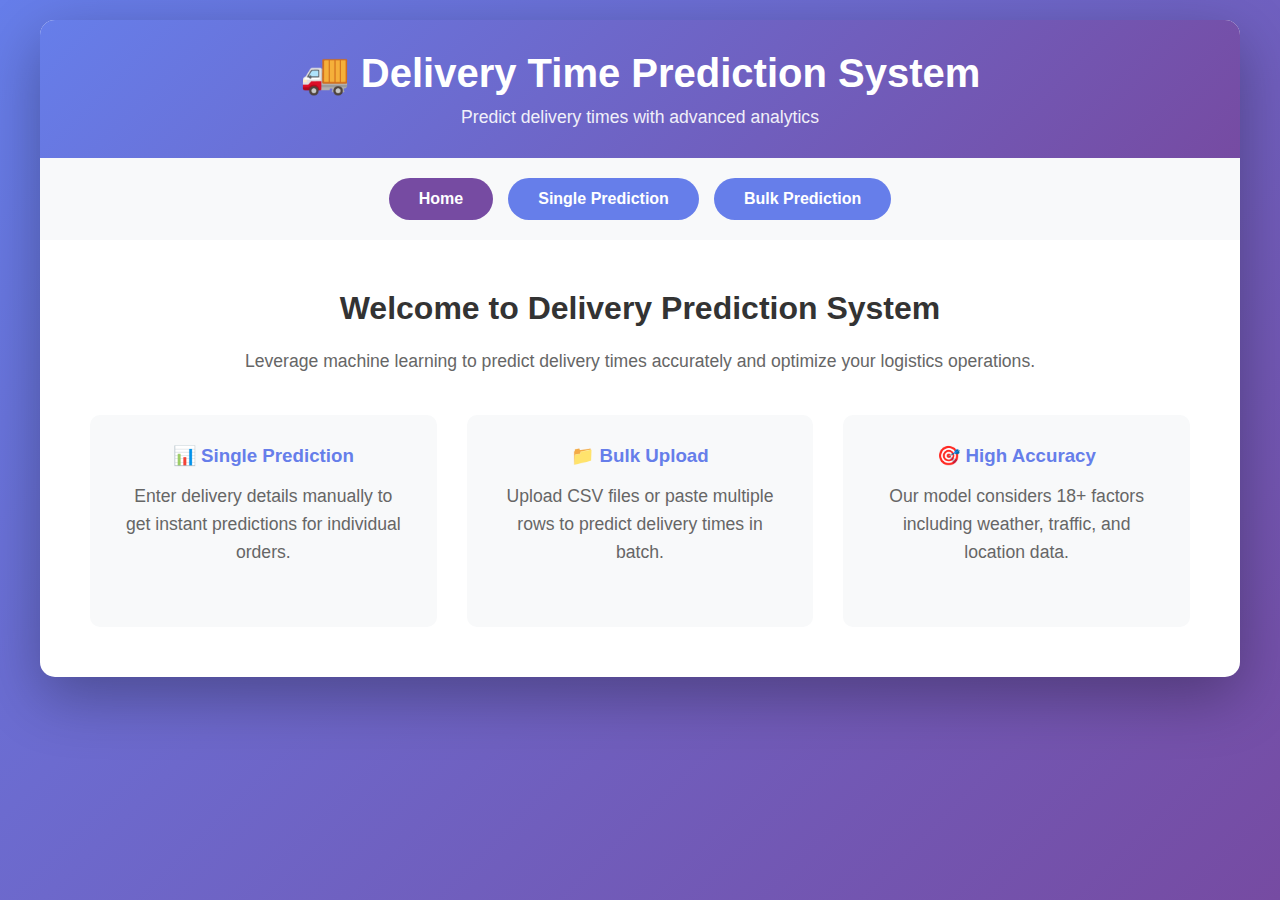
<file: fastapi_app/templates/index.html>
<!DOCTYPE html>
<html lang="en">
<head>
    <meta charset="UTF-8">
    <meta name="viewport" content="width=device-width, initial-scale=1.0">
    <title>Delivery Prediction System</title>
    <style>
        * {
            margin: 0;
            padding: 0;
            box-sizing: border-box;
        }

        body {
            font-family: 'Segoe UI', Tahoma, Geneva, Verdana, sans-serif;
            background: linear-gradient(135deg, #667eea 0%, #764ba2 100%);
            min-height: 100vh;
            padding: 20px;
        }

        .container {
            max-width: 1200px;
            margin: 0 auto;
            background: white;
            border-radius: 15px;
            box-shadow: 0 20px 60px rgba(0, 0, 0, 0.3);
            overflow: hidden;
        }

        .page {
            display: none;
            animation: fadeIn 0.5s;
        }

        .page.active {
            display: block;
        }

        @keyframes fadeIn {
            from { opacity: 0; transform: translateY(20px); }
            to { opacity: 1; transform: translateY(0); }
        }

        /* Header */
        header {
            background: linear-gradient(135deg, #667eea 0%, #764ba2 100%);
            color: white;
            padding: 30px;
            text-align: center;
        }

        header h1 {
            font-size: 2.5em;
            margin-bottom: 10px;
        }

        header p {
            font-size: 1.1em;
            opacity: 0.9;
        }

        /* Navigation */
        .nav-buttons {
            display: flex;
            justify-content: center;
            gap: 15px;
            padding: 20px;
            background: #f8f9fa;
            flex-wrap: wrap;
        }

        .nav-btn {
            padding: 12px 30px;
            background: #667eea;
            color: white;
            border: none;
            border-radius: 25px;
            cursor: pointer;
            font-size: 16px;
            transition: all 0.3s;
            font-weight: 600;
        }

        .nav-btn:hover {
            background: #764ba2;
            transform: translateY(-2px);
            box-shadow: 0 5px 15px rgba(102, 126, 234, 0.4);
        }

        .nav-btn.active {
            background: #764ba2;
        }

        /* Home Page */
        .home-content {
            padding: 50px;
            text-align: center;
        }

        .home-content h2 {
            color: #333;
            font-size: 2em;
            margin-bottom: 20px;
        }

        .home-content p {
            color: #666;
            font-size: 1.1em;
            margin-bottom: 30px;
            line-height: 1.6;
        }

        .feature-grid {
            display: grid;
            grid-template-columns: repeat(auto-fit, minmax(250px, 1fr));
            gap: 30px;
            margin-top: 40px;
        }

        .feature-card {
            background: #f8f9fa;
            padding: 30px;
            border-radius: 10px;
            transition: transform 0.3s;
        }

        .feature-card:hover {
            transform: translateY(-5px);
            box-shadow: 0 10px 25px rgba(0, 0, 0, 0.1);
        }

        .feature-card h3 {
            color: #667eea;
            margin-bottom: 15px;
        }

        /* Form Styles */
        .form-content {
            padding: 40px;
        }

        .form-grid {
            display: grid;
            grid-template-columns: repeat(auto-fit, minmax(300px, 1fr));
            gap: 20px;
            margin-bottom: 30px;
        }

        .form-group {
            display: flex;
            flex-direction: column;
        }

        label {
            color: #333;
            font-weight: 600;
            margin-bottom: 8px;
            font-size: 14px;
        }

        input, select, textarea {
            padding: 12px;
            border: 2px solid #e0e0e0;
            border-radius: 8px;
            font-size: 14px;
            transition: border-color 0.3s;
        }

        input:focus, select:focus, textarea:focus {
            outline: none;
            border-color: #667eea;
        }

        .submit-btn {
            width: 100%;
            padding: 15px;
            background: linear-gradient(135deg, #667eea 0%, #764ba2 100%);
            color: white;
            border: none;
            border-radius: 8px;
            font-size: 18px;
            font-weight: 600;
            cursor: pointer;
            transition: transform 0.3s;
        }

        .submit-btn:hover {
            transform: translateY(-2px);
            box-shadow: 0 5px 15px rgba(102, 126, 234, 0.4);
        }

        /* Bulk Upload */
        .upload-area {
            border: 3px dashed #667eea;
            border-radius: 10px;
            padding: 40px;
            text-align: center;
            margin-bottom: 20px;
            cursor: pointer;
            transition: background 0.3s;
        }

        .upload-area:hover {
            background: #f8f9fa;
        }

        .upload-area input {
            display: none;
        }

        /* Results */
        .result-box {
            margin-top: 30px;
            padding: 25px;
            background: #f8f9fa;
            border-radius: 10px;
            border-left: 5px solid #667eea;
        }

        .result-box h3 {
            color: #333;
            margin-bottom: 15px;
        }

        .result-item {
            padding: 10px;
            background: white;
            margin-bottom: 10px;
            border-radius: 5px;
        }

        .table-container {
            overflow-x: auto;
            margin-top: 20px;
        }

        table {
            width: 100%;
            border-collapse: collapse;
            background: white;
        }

        th, td {
            padding: 12px;
            text-align: left;
            border-bottom: 1px solid #e0e0e0;
        }

        th {
            background: #667eea;
            color: white;
            font-weight: 600;
        }

        tr:hover {
            background: #f8f9fa;
        }

        .csv-input {
            width: 100%;
            min-height: 150px;
            font-family: monospace;
            margin-bottom: 20px;
        }
    </style>
</head>
<body>
    <div class="container">
        <header>
            <h1>🚚 Delivery Time Prediction System</h1>
            <p>Predict delivery times with advanced analytics</p>
        </header>

        <div class="nav-buttons">
            <button class="nav-btn active" onclick="showPage('home')">Home</button>
            <button class="nav-btn" onclick="showPage('single')">Single Prediction</button>
            <button class="nav-btn" onclick="showPage('bulk')">Bulk Prediction</button>
        </div>

        <!-- Home Page -->
        <div id="home" class="page active">
            <div class="home-content">
                <h2>Welcome to Delivery Prediction System</h2>
                <p>Leverage machine learning to predict delivery times accurately and optimize your logistics operations.</p>
                
                <div class="feature-grid">
                    <div class="feature-card">
                        <h3>📊 Single Prediction</h3>
                        <p>Enter delivery details manually to get instant predictions for individual orders.</p>
                    </div>
                    <div class="feature-card">
                        <h3>📁 Bulk Upload</h3>
                        <p>Upload CSV files or paste multiple rows to predict delivery times in batch.</p>
                    </div>
                    <div class="feature-card">
                        <h3>🎯 High Accuracy</h3>
                        <p>Our model considers 18+ factors including weather, traffic, and location data.</p>
                    </div>
                </div>
            </div>
        </div>

        <!-- Single Prediction Page -->
        <div id="single" class="page">
            <div class="form-content">
                <h2 style="color: #333; margin-bottom: 30px;">Single Delivery Prediction</h2>
                <form id="singleForm">
                    <div class="form-grid">
                        <div class="form-group">
                            <label>ID</label>
                            <input type="text" name="ID" required>
                        </div>
                        <div class="form-group">
                            <label>Delivery Person ID</label>
                            <input type="text" name="Delivery_person_ID" required>
                        </div>
                        <div class="form-group">
                            <label>Delivery Person Age</label>
                            <input type="number" name="Delivery_person_Age" required>
                        </div>
                        <div class="form-group">
                            <label>Delivery Person Ratings</label>
                            <input type="number" step="0.1" name="Delivery_person_Ratings" required>
                        </div>
                        <div class="form-group">
                            <label>Restaurant Latitude</label>
                            <input type="number" step="0.000001" name="Restaurant_latitude" required>
                        </div>
                        <div class="form-group">
                            <label>Restaurant Longitude</label>
                            <input type="number" step="0.000001" name="Restaurant_longitude" required>
                        </div>
                        <div class="form-group">
                            <label>Delivery Location Latitude</label>
                            <input type="number" step="0.000001" name="Delivery_location_latitude" required>
                        </div>
                        <div class="form-group">
                            <label>Delivery Location Longitude</label>
                            <input type="number" step="0.000001" name="Delivery_location_longitude" required>
                        </div>
                        <div class="form-group">
                            <label>Order Date</label>
                            <input type="date" name="Order_Date" required>
                        </div>
                        <div class="form-group">
                            <label>Time Ordered</label>
                            <input type="time" name="Time_Orderd" required>
                        </div>
                        <div class="form-group">
                            <label>Time Order Picked</label>
                            <input type="time" name="Time_Order_picked" required>
                        </div>
                        <div class="form-group">
                            <label>Weather Conditions</label>
                            <select name="Weatherconditions" required>
                                <option value="">Select...</option>
                                <option value="Sunny">Sunny</option>
                                <option value="Cloudy">Cloudy</option>
                                <option value="Rainy">Rainy</option>
                                <option value="Stormy">Stormy</option>
                                <option value="Fog">Fog</option>
                            </select>
                        </div>
                        <div class="form-group">
                            <label>Road Traffic Density</label>
                            <select name="Road_traffic_density" required>
                                <option value="">Select...</option>
                                <option value="Low">Low</option>
                                <option value="Medium">Medium</option>
                                <option value="High">High</option>
                                <option value="Jam">Jam</option>
                            </select>
                        </div>
                        <div class="form-group">
                            <label>Vehicle Condition</label>
                            <input type="number" name="Vehicle_condition" min="0" max="10" required>
                        </div>
                        <div class="form-group">
                            <label>Type of Order</label>
                            <select name="Type_of_order" required>
                                <option value="">Select...</option>
                                <option value="Snack">Snack</option>
                                <option value="Meal">Meal</option>
                                <option value="Drinks">Drinks</option>
                                <option value="Buffet">Buffet</option>
                            </select>
                        </div>
                        <div class="form-group">
                            <label>Type of Vehicle</label>
                            <select name="Type_of_vehicle" required>
                                <option value="">Select...</option>
                                <option value="motorcycle">Motorcycle</option>
                                <option value="scooter">Scooter</option>
                                <option value="bicycle">Bicycle</option>
                                <option value="electric_scooter">Electric Scooter</option>
                            </select>
                        </div>
                        <div class="form-group">
                            <label>Multiple Deliveries</label>
                            <input type="number" name="multiple_deliveries" min="0" required>
                        </div>
                        <div class="form-group">
                            <label>Festival</label>
                            <select name="Festival" required>
                                <option value="">Select...</option>
                                <option value="Yes">Yes</option>
                                <option value="No">No</option>
                            </select>
                        </div>
                        <div class="form-group">
                            <label>City</label>
                            <select name="City" required>
                                <option value="">Select...</option>
                                <option value="Urban">Urban</option>
                                <option value="Semi-Urban">Semi-Urban</option>
                                <option value="Metropolitan">Metropolitan</option>
                            </select>
                        </div>
                    </div>
                    <button type="submit" class="submit-btn">Predict Delivery Time</button>
                </form>
                <div id="singleResult"></div>
            </div>
        </div>

        <!-- Bulk Prediction Page -->
        <div id="bulk" class="page">
            <div class="form-content">
                <h2 style="color: #333; margin-bottom: 30px;">Bulk Delivery Prediction</h2>
                
                <div class="upload-area" onclick="document.getElementById('csvFile').click()">
                    <input type="file" id="csvFile" accept=".csv" onchange="handleFileUpload(event)">
                    <h3>📁 Click to Upload CSV File</h3>
                    <p>Or paste your data below</p>
                </div>

                <div class="form-group">
                    <label>Paste CSV Data (with headers)</label>
                    <textarea id="csvInput" class="csv-input" placeholder="ID,Delivery_person_ID,Delivery_person_Age,...&#10;001,DEL001,25,..."></textarea>
                </div>

                <button class="submit-btn" onclick="processBulkData()">Predict All</button>
                
                <div id="bulkResult"></div>
            </div>
        </div>
    </div>

    <script>
        function showPage(pageName) {
            document.querySelectorAll('.page').forEach(page => {
                page.classList.remove('active');
            });
            document.querySelectorAll('.nav-btn').forEach(btn => {
                btn.classList.remove('active');
            });
            document.getElementById(pageName).classList.add('active');
            event.target.classList.add('active');
        }

        document.getElementById('singleForm').addEventListener('submit', function(e) {
            e.preventDefault();
            const formData = new FormData(e.target);
            const data = Object.fromEntries(formData);
            
            // Simulate prediction
            const predictedTime = Math.floor(Math.random() * 30) + 15; // 15-45 minutes
            
            const resultHTML = `
                <div class="result-box">
                    <h3>🎯 Prediction Result</h3>
                    <div class="result-item">
                        <strong>Estimated Delivery Time:</strong> ${predictedTime} minutes
                    </div>
                    <div class="result-item">
                        <strong>Order ID:</strong> ${data.ID}
                    </div>
                    <div class="result-item">
                        <strong>Delivery Person:</strong> ${data.Delivery_person_ID}
                    </div>
                    <div class="result-item">
                        <strong>Confidence:</strong> ${(Math.random() * 15 + 85).toFixed(1)}%
                    </div>
                </div>
            `;
            
            document.getElementById('singleResult').innerHTML = resultHTML;
        });

        function handleFileUpload(event) {
            const file = event.target.files[0];
            if (file) {
                const reader = new FileReader();
                reader.onload = function(e) {
                    document.getElementById('csvInput').value = e.target.result;
                };
                reader.readAsText(file);
            }
        }

        function processBulkData() {
            const csvData = document.getElementById('csvInput').value.trim();
            
            if (!csvData) {
                alert('Please upload a file or paste CSV data');
                return;
            }

            const lines = csvData.split('\n');
            const headers = lines[0].split(',').map(h => h.trim());
            
            // Prepare output CSV data
            let outputCSV = headers.join(',') + ',Predicted_Time_Minutes\n';
            
            const totalRecords = lines.length - 1;
            const recordsToShow = Math.min(5, totalRecords);
            
            let tableHTML = `
                <div class="result-box">
                    <h3>📊 Bulk Prediction Results</h3>
                    <p style="margin-bottom: 15px; color: #666;">Processed ${totalRecords} records successfully. Showing first ${recordsToShow} results below.</p>
                    <button class="submit-btn" onclick="downloadCSV()" style="margin-bottom: 20px;">
                        ⬇️ Download All Results as CSV (${totalRecords} records)
                    </button>
                    <div class="table-container">
                        <table>
                            <thead>
                                <tr>
                                    ${headers.map(h => `<th>${h}</th>`).join('')}
                                    <th>Predicted Time (min)</th>
                                </tr>
                            </thead>
                            <tbody>
            `;
            
            let rowCount = 0;
            for (let i = 1; i < lines.length; i++) {
                if (lines[i].trim()) {
                    const values = lines[i].split(',').map(v => v.trim());
                    const predictedTime = Math.floor(Math.random() * 30) + 15;
                    
                    // Add to output CSV (all records)
                    outputCSV += lines[i].trim() + ',' + predictedTime + '\n';
                    
                    // Add to table HTML (only first 5 records)
                    if (rowCount < 5) {
                        tableHTML += `<tr>`;
                        values.forEach(val => {
                            tableHTML += `<td>${val}</td>`;
                        });
                        tableHTML += `<td><strong>${predictedTime}</strong></td>`;
                        tableHTML += `</tr>`;
                    }
                    
                    rowCount++;
                }
            }
            
            tableHTML += `
                            </tbody>
                        </table>
                    </div>
                    ${totalRecords > 5 ? '<p style="margin-top: 15px; color: #999; text-align: center;">Download the CSV file to view all results</p>' : ''}
                </div>
            `;
            
            // Store CSV data globally for download
            window.predictionResultCSV = outputCSV;
            
            document.getElementById('bulkResult').innerHTML = tableHTML;
        }

        function downloadCSV() {
            if (!window.predictionResultCSV) {
                alert('No prediction results to download');
                return;
            }

            // Create blob and download
            const blob = new Blob([window.predictionResultCSV], { type: 'text/csv;charset=utf-8;' });
            const link = document.createElement('a');
            const url = URL.createObjectURL(blob);
            
            // Generate filename with timestamp
            const timestamp = new Date().toISOString().replace(/[:.]/g, '-').slice(0, -5);
            const filename = `delivery_predictions_${timestamp}.csv`;
            
            link.setAttribute('href', url);
            link.setAttribute('download', filename);
            link.style.visibility = 'hidden';
            
            document.body.appendChild(link);
            link.click();
            document.body.removeChild(link);
            
            // Clean up the URL object
            URL.revokeObjectURL(url);
        }
    </script>
</body>
</html>
</file>
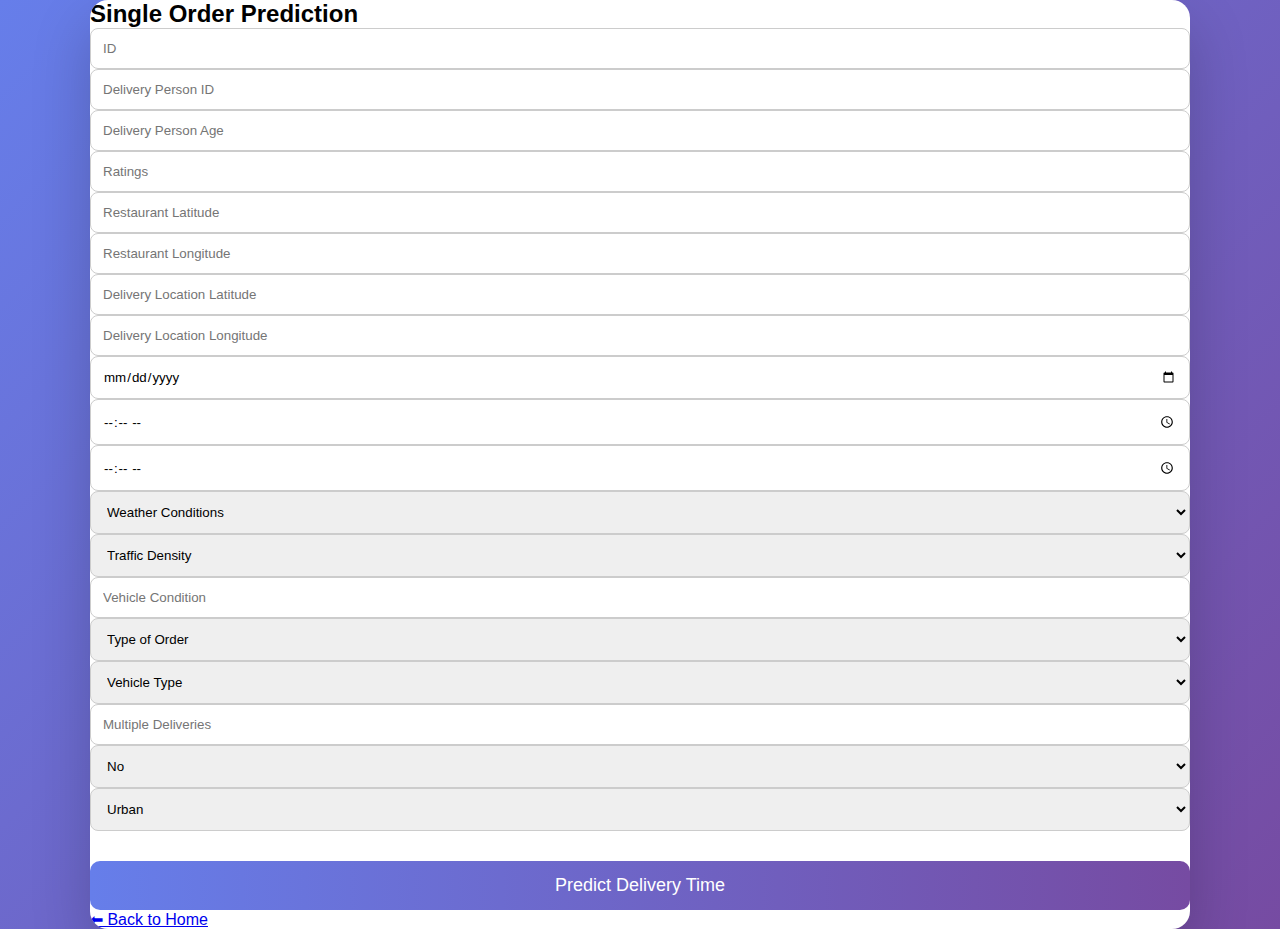
<file: fastapi_app/templates/single.html>
<!DOCTYPE html>
<html lang="en">
<head>
    <meta charset="UTF-8">
    <title>Single Prediction</title>
    <link rel="stylesheet" href="../static/style.css">
</head>
<body>

<div class="container">
    <h2>Single Order Prediction</h2>

    <form action="/predict" method="post">

        <div class="grid">

            <input type="text" name="ID" placeholder="ID" required>
            <input type="text" name="Delivery_person_ID" placeholder="Delivery Person ID" required>
            <input type="number" name="Delivery_person_Age" placeholder="Delivery Person Age" required>
            <input type="number" step="0.1" name="Delivery_person_Ratings" placeholder="Ratings" required>

            <input type="number" step="any" name="Restaurant_latitude" placeholder="Restaurant Latitude">
            <input type="number" step="any" name="Restaurant_longitude" placeholder="Restaurant Longitude">
            <input type="number" step="any" name="Delivery_location_latitude" placeholder="Delivery Location Latitude">
            <input type="number" step="any" name="Delivery_location_longitude" placeholder="Delivery Location Longitude">

            <input type="date" name="Order_Date">
            <input type="time" name="Time_Orderd">
            <input type="time" name="Time_Order_picked">

            <select name="Weatherconditions">
                <option value="">Weather Conditions</option>
                <option>Sunny</option>
                <option>Stormy</option>
                <option>Cloudy</option>
                <option>Fog</option>
            </select>

            <select name="Road_traffic_density">
                <option value="">Traffic Density</option>
                <option>Low</option>
                <option>Medium</option>
                <option>High</option>
                <option>Jam</option>
            </select>

            <input type="number" name="Vehicle_condition" placeholder="Vehicle Condition">

            <select name="Type_of_order">
                <option value="">Type of Order</option>
                <option>Snack</option>
                <option>Meal</option>
                <option>Drinks</option>
            </select>

            <select name="Type_of_vehicle">
                <option value="">Vehicle Type</option>
                <option>Bike</option>
                <option>Scooter</option>
            </select>

            <input type="number" name="multiple_deliveries" placeholder="Multiple Deliveries">

            <select name="Festival">
                <option>No</option>
                <option>Yes</option>
            </select>

            <select name="City">
                <option>Urban</option>
                <option>Metropolitan</option>
                <option>Semi-Urban</option>
            </select>

        </div>

        <button type="submit" class="btn">Predict Delivery Time</button>
        <a href="home.html" class="link">⬅ Back to Home</a>

    </form>
</div>

</body>
</html>
</file>
<file: fastapi_app/static/style.css>
* {
    margin: 0;
    padding: 0;
    box-sizing: border-box;
    font-family: "Segoe UI", Arial, sans-serif;
}

body {
    min-height: 100vh;
    background: linear-gradient(135deg, #667eea, #764ba2);
    display: flex;
    justify-content: center;
    align-items: center;
}

.container {
    width: 90%;
    max-width: 1100px;
    background: #ffffff;
    border-radius: 18px;
    box-shadow: 0 25px 60px rgba(0,0,0,0.2);
    overflow: hidden;
}

/* HEADER */
.header {
    padding: 35px;
    text-align: center;
    color: white;
    background: linear-gradient(90deg, #667eea, #764ba2);
}

.header h1 {
    font-size: 36px;
}

.header p {
    margin-top: 8px;
    font-size: 18px;
    opacity: 0.9;
}

/* NAV */
.nav {
    display: flex;
    justify-content: center;
    gap: 15px;
    padding: 20px;
    background: #f6f7fb;
}

.nav a {
    text-decoration: none;
    padding: 10px 22px;
    border-radius: 25px;
    background: #667eea;
    color: white;
    font-weight: 500;
    transition: 0.3s;
}

.nav a:hover {
    background: #5567d9;
    transform: translateY(-2px);
}

/* CONTENT */
.content {
    padding: 40px;
    text-align: center;
}

.content h2 {
    font-size: 30px;
    margin-bottom: 10px;
}

.content p {
    color: #555;
    margin-bottom: 35px;
}

/* CARDS */
.cards {
    display: grid;
    grid-template-columns: repeat(auto-fit, minmax(250px,1fr));
    gap: 25px;
}

.card {
    padding: 30px;
    background: #f8f9fd;
    border-radius: 15px;
    box-shadow: 0 12px 25px rgba(0,0,0,0.08);
}

.card h3 {
    margin-bottom: 10px;
    color: #667eea;
}

/* FORM */
.form-grid {
    display: grid;
    grid-template-columns: repeat(2,1fr);
    gap: 18px;
}

input, select {
    padding: 12px;
    border-radius: 8px;
    border: 1px solid #ccc;
    width: 100%;
}

button {
    margin-top: 30px;
    padding: 14px;
    width: 100%;
    border: none;
    border-radius: 10px;
    background: linear-gradient(90deg, #667eea, #764ba2);
    color: white;
    font-size: 18px;
    cursor: pointer;
}

button:hover {
    opacity: 0.9;
}

/* UPLOAD */
.upload-box {
    padding: 40px;
    border: 2px dashed #667eea;
    border-radius: 15px;
}
</file>
